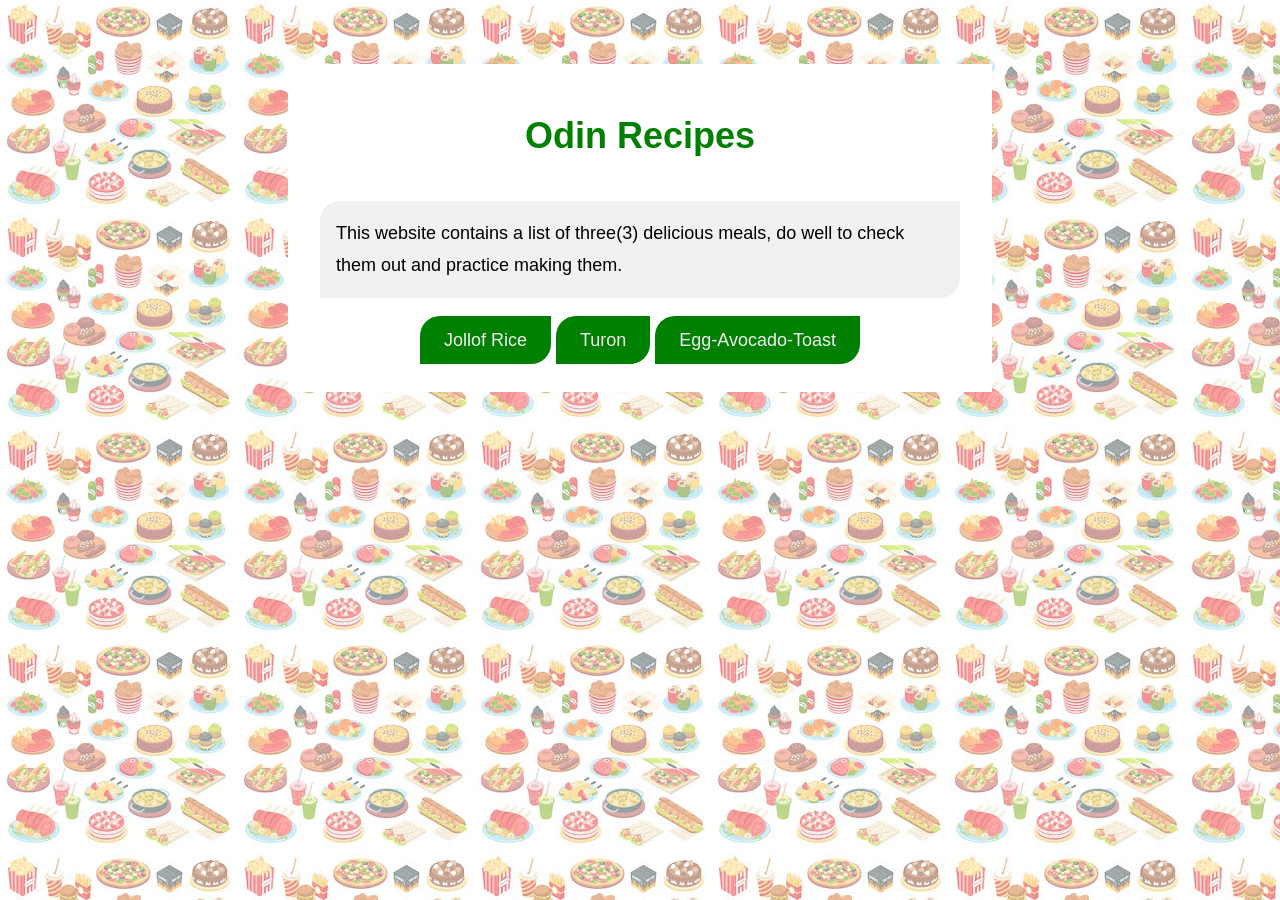
<file: index.html>
<!DOCTYPE html>
<html lang="en">
<head>
    <meta charset="UTF-8">
    <meta name="viewport" content="width=device-width, initial-scale=1.0">
    <link rel="stylesheet" href="style.css">
    <title>Homepage</title>
</head>
<body>
    <div class="bg-image"></div>
    <div class="center-items">
        <h1>Odin Recipes</h1>
        <p>This website contains a list of three(3) delicious meals, do well to check them out and practice making them.</p>
        <a href="recipes/jollof-rice.html">Jollof Rice</a>
        <a href="recipes/turon.html">Turon</a>
        <a href="recipes/egg-avocado-toast.html">Egg-Avocado-Toast</a>
     </div>
   
</body>
</html>
</file>
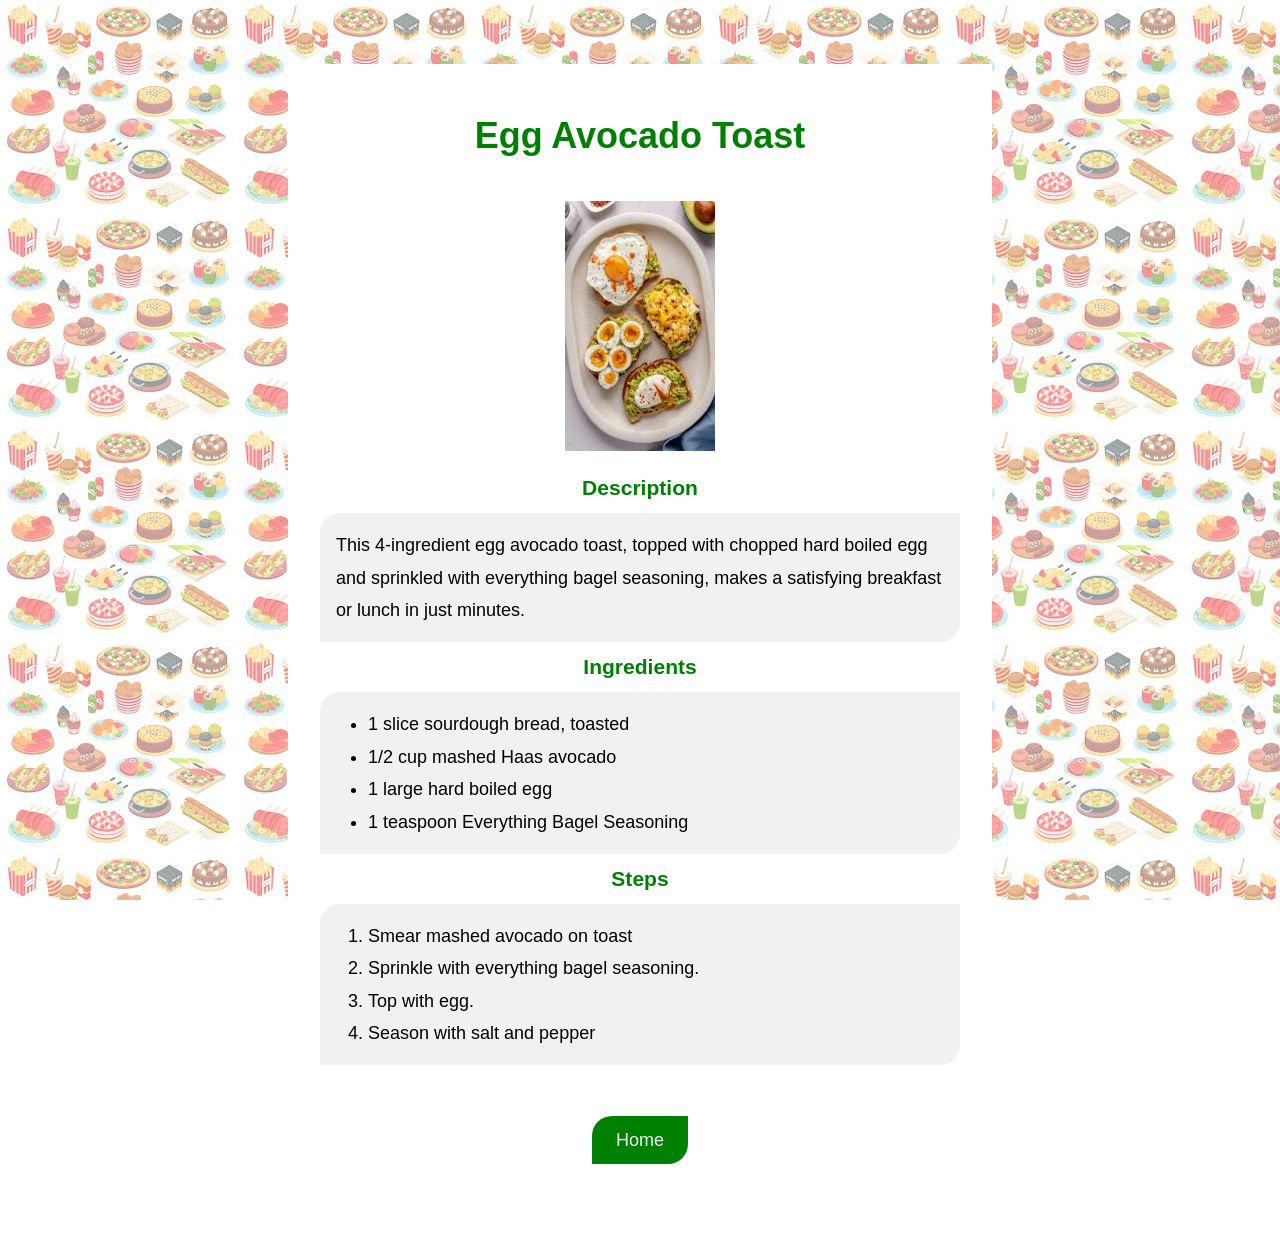
<file: recipes/egg-avocado-toast.html>
<!DOCTYPE html>
<html lang="en">
<head>
    <meta charset="UTF-8">
    <meta name="viewport" content="width=device-width, initial-scale=1.0">
    <link rel="stylesheet" href="../style.css">
    <title>Home|Egg Avocado Toast</title>
</head>
<body>
    <div class="bg-image"></div>
    <div class="center-items">
        <h1>Egg Avocado Toast</h1>
        <img src="../images/egg-avocado-toast.jpeg" alt="image od egg-avocado-toast" height="250px" width="150x">
        <h3>Description</h3>
        <p>This 4-ingredient egg avocado toast, topped with chopped hard boiled egg and sprinkled with everything bagel seasoning, makes a satisfying breakfast or lunch in just minutes.</p>    
        <h3>Ingredients</h3>
        <ul class="center-list">
            <li>1 slice sourdough bread, toasted </li>
            <li>1/2 cup mashed Haas avocado</li>
            <li>1 large hard boiled egg</li>
            <li>1 teaspoon Everything Bagel Seasoning</li>
        </ul>
        <h3>Steps</h3>
        <ol class="center-list">
            <li>Smear mashed avocado on toast</li>
            <li>Sprinkle with everything bagel seasoning. 
            <li>Top with egg.</li> 
            <li>Season with salt and pepper</li>
        </ol><br>
        <a href="../index.html">Home</a>
    </div>

 
    
</body>
</html>
</file>
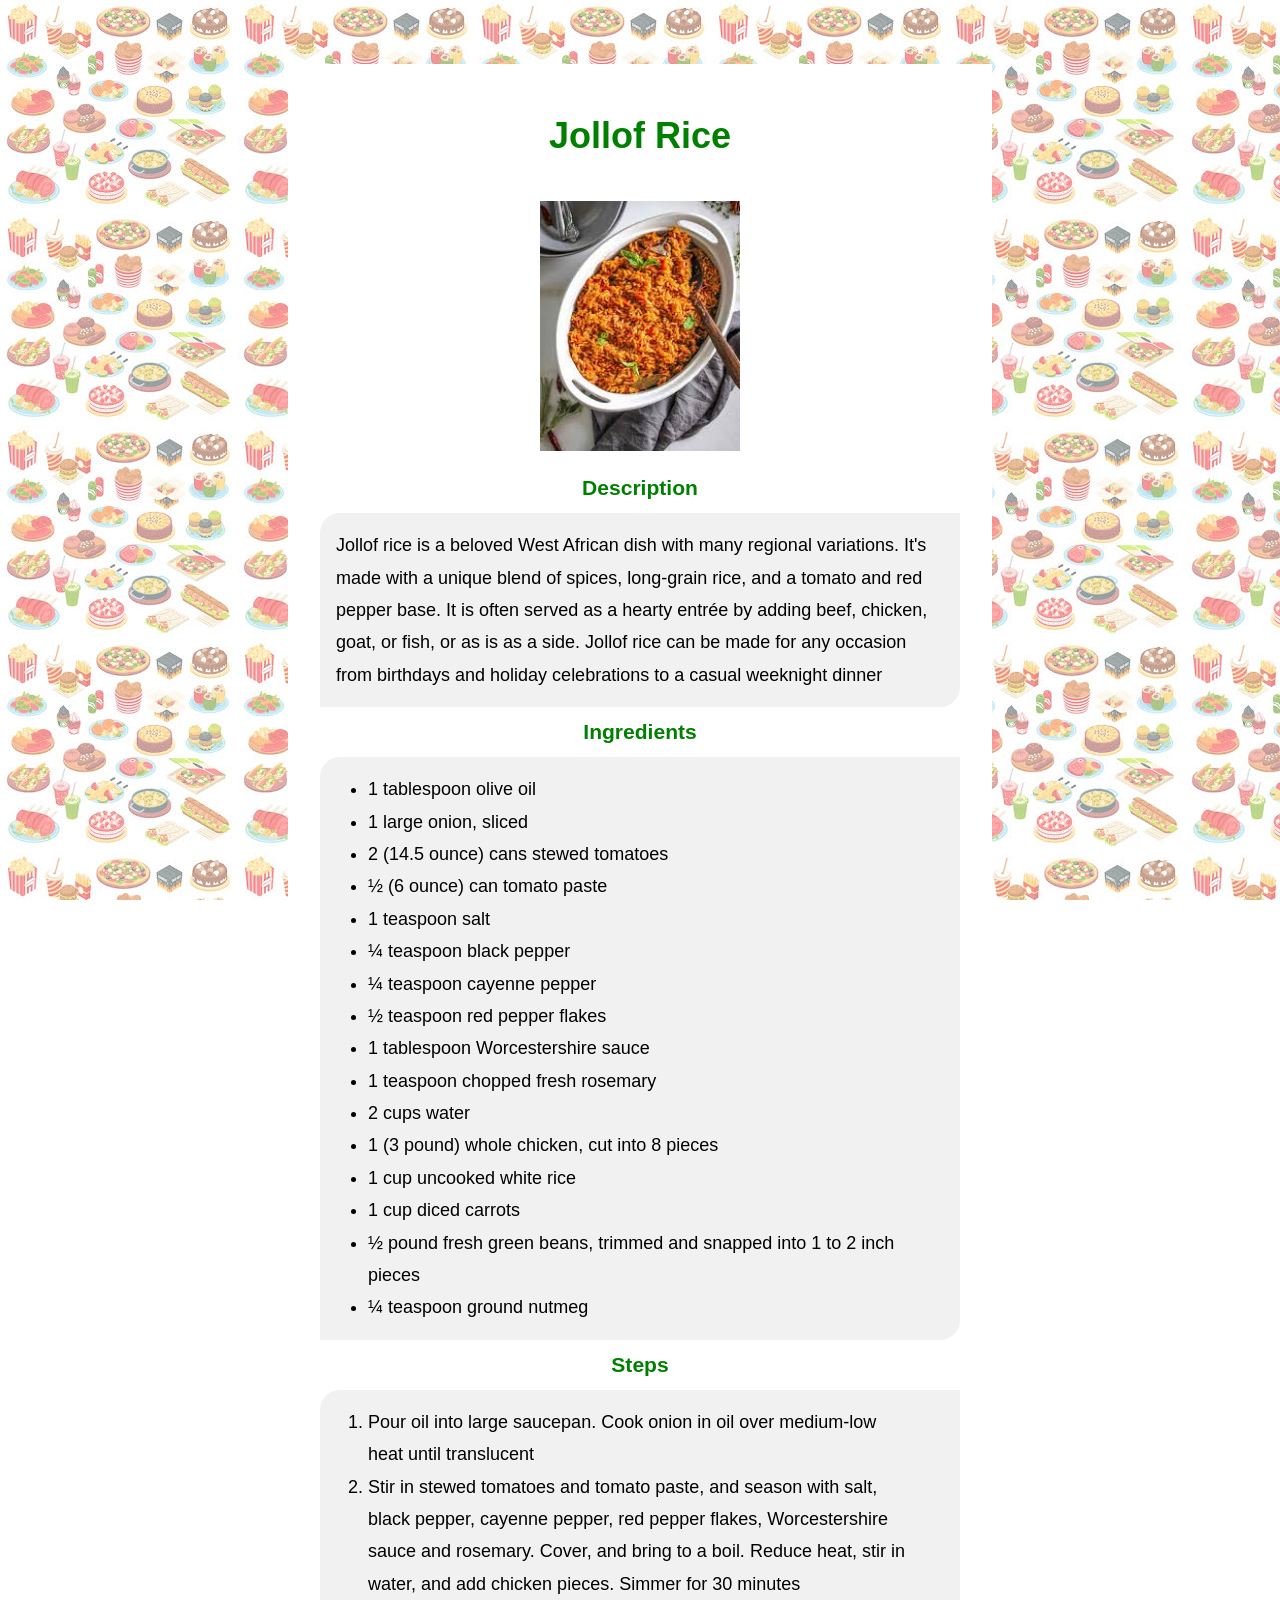
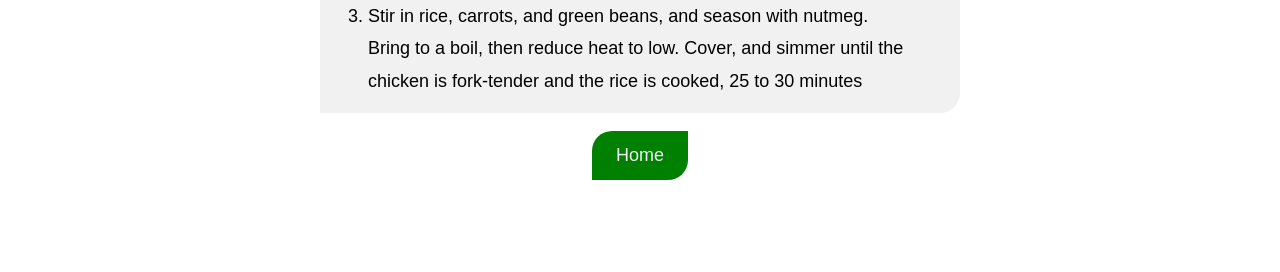
<file: recipes/jollof-rice.html>
<!DOCTYPE html>
<html lang="en">
<head>
    <meta charset="UTF-8">
    <meta name="viewport" content="width=device-width, initial-scale=1.0">
    <link rel="stylesheet" href="../style.css">
    <title>Home|Jollof Rice</title>
</head>
<body>
    <div class="bg-image"></div>
    <div class="center-items">
         <h1>Jollof Rice</h1>
        <img src="../images/jollof-rice.jpeg" alt="image of jollof rice" height="250px" width="200px">
        <h3>Description</h3>
        <p>Jollof rice is a beloved West African dish with many regional variations. It's made with a unique blend of spices, long-grain rice, and a tomato and red pepper base. It is often served as a hearty entrée by adding beef, chicken, goat, or fish, or as is as a side. Jollof rice can be made for any occasion from birthdays and holiday celebrations to a casual weeknight dinner</p>
        <h3>Ingredients</h3>
        <ul class="center-list">
            <li>1 tablespoon olive oil</li>
            <li>1 large onion, sliced</li>
            <li>2 (14.5 ounce) cans stewed tomatoes</li>
            <li>½ (6 ounce) can tomato paste</li>
            <li>1 teaspoon salt</li>
            <li>¼ teaspoon black pepper</li>
            <li>¼ teaspoon cayenne pepper</li>
            <li>½ teaspoon red pepper flakes</li>
            <li>1 tablespoon Worcestershire sauce</li>
            <li>1 teaspoon chopped fresh rosemary</li>
            <li>2 cups water</li>
            <li>1 (3 pound) whole chicken, cut into 8 pieces</li>
            <li>1 cup uncooked white rice</li>
            <li>1 cup diced carrots</li>
            <li>½ pound fresh green beans, trimmed and snapped into 1 to 2 inch pieces</li>
            <li>¼ teaspoon ground nutmeg</li>
        </ul>
        <h3>Steps</h3>
        <ol class="center-list">
            <li>Pour oil into large saucepan. Cook onion in oil over medium-low heat until translucent</li>
            <li>Stir in stewed tomatoes and tomato paste, and season with salt, black pepper, cayenne pepper, red pepper flakes, Worcestershire sauce and rosemary. Cover, and bring to a boil. Reduce heat, stir in water, and add chicken pieces. Simmer for 30 minutes</li>
            <li>Stir in rice, carrots, and green beans, and season with nutmeg. Bring to a boil, then reduce heat to low. Cover, and simmer until the chicken is fork-tender and the rice is cooked, 25 to 30 minutes</li>
        </ol>
        <a href="../index.html">Home</a>
    </div>

    
</body>
</html>
</file>
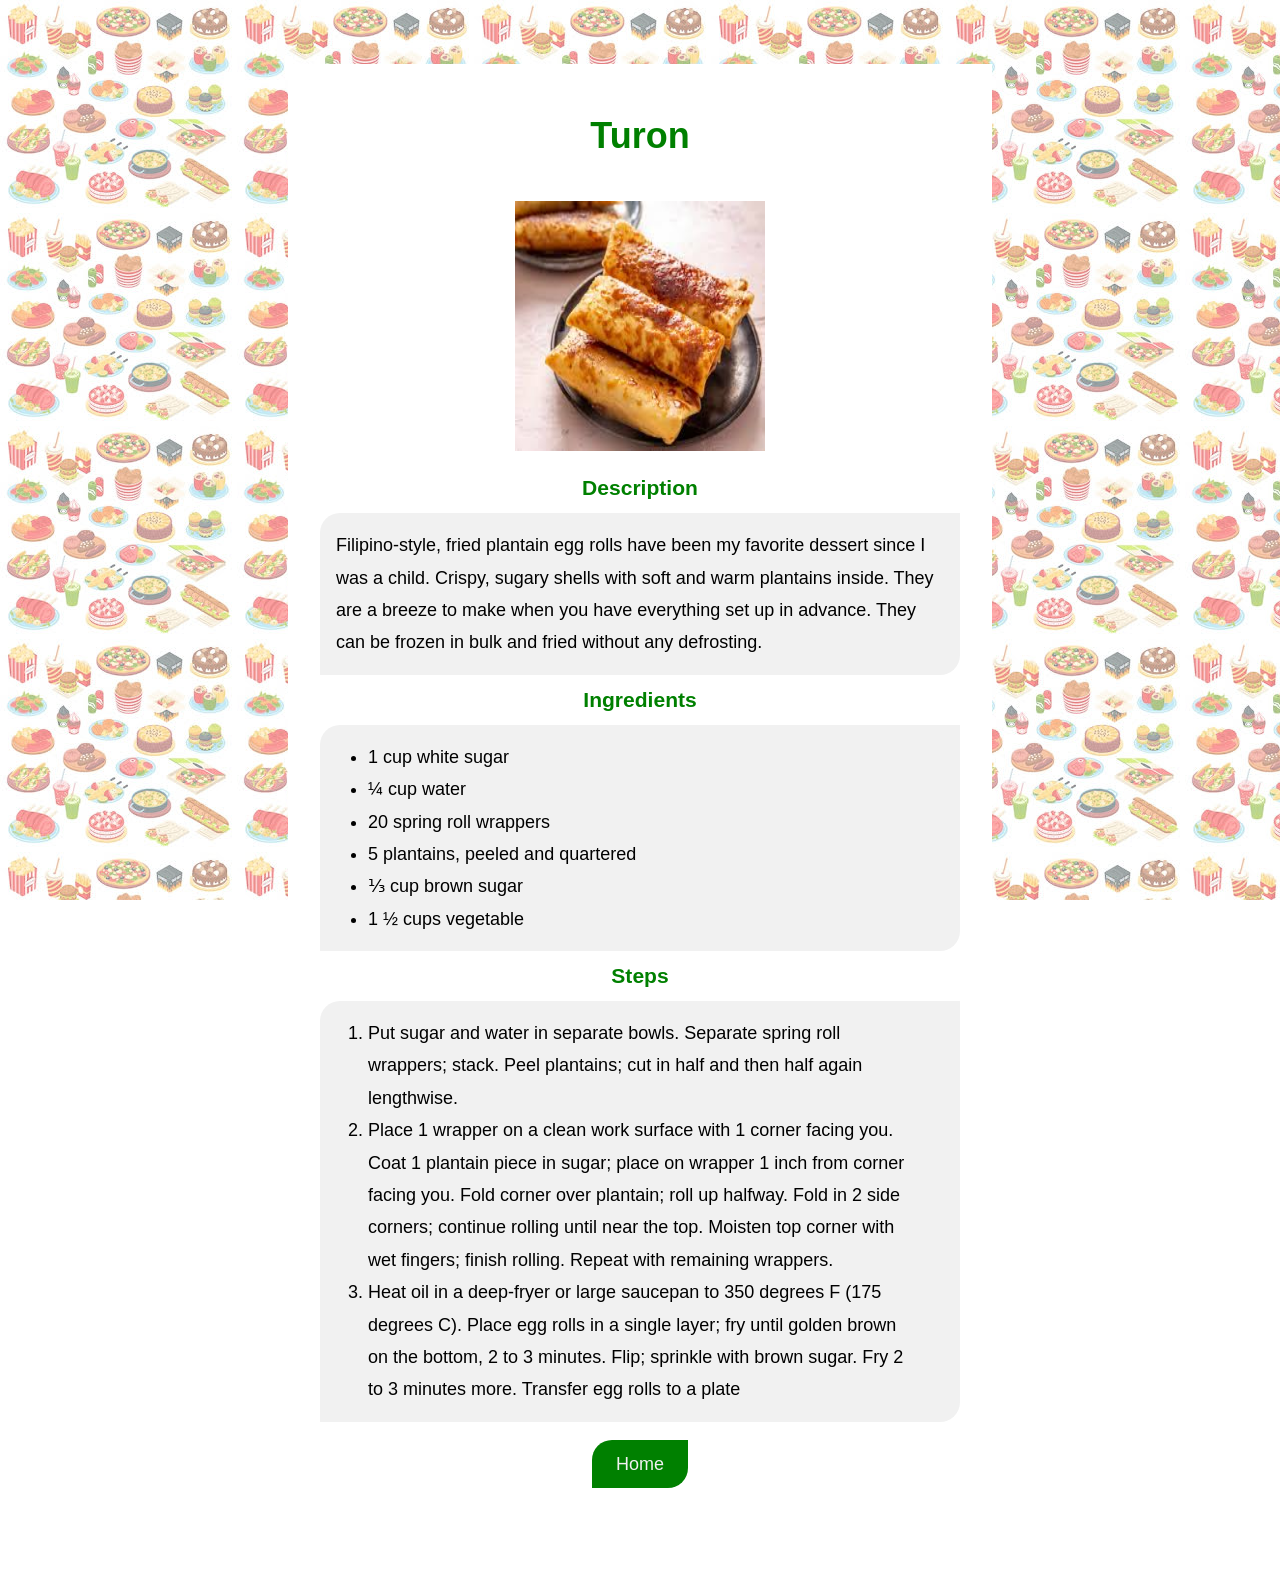
<file: recipes/turon.html>
<!DOCTYPE html>
<html lang="en">
<head>
    <meta charset="UTF-8">
    <meta name="viewport" content="width=device-width, initial-scale=1.0">
    <link rel="stylesheet" href="../style.css">
    <title>Home|Turon</title>
</head>
<body>
    <div class="bg-image"></div>
    <div class="center-items">
        <h1>Turon</h1>
        <img src="../images/turon.jpeg" alt="image of turon" height="250px" width="250px">
        <h3>Description</h3>
        <p>Filipino-style, fried plantain egg rolls have been my favorite dessert since I was a child. Crispy, sugary shells with soft and warm plantains inside. They are a breeze to make when you have everything set up in advance. They can be frozen in bulk and fried without any defrosting.</p>    
        <h3>Ingredients</h3>
        <ul class="center-list">
            <li>1 cup white sugar</li>
            <li>¼ cup water</li>
            <li>20 spring roll wrappers</li>
            <li>5 plantains, peeled and quartered</li>
            <li>⅓ cup brown sugar</li>
            <li>1 ½ cups vegetable</li>
        </ul>
        <h3>Steps</h3>
        <ol class="center-list">
            <li>Put sugar and water in separate bowls. Separate spring roll wrappers; stack. Peel plantains; cut in half and then half again lengthwise.</li>
            <li>Place 1 wrapper on a clean work surface with 1 corner facing you. Coat 1 plantain piece in sugar; place on wrapper 1 inch from corner facing you. Fold corner over plantain; roll up halfway. Fold in 2 side corners; continue rolling until near the top. Moisten top corner with wet fingers; finish rolling. Repeat with remaining wrappers.</li>
            <li>Heat oil in a deep-fryer or large saucepan to 350 degrees F (175 degrees C). Place egg rolls in a single layer; fry until golden brown on the bottom, 2 to 3 minutes. Flip; sprinkle with brown sugar. Fry 2 to 3 minutes more. Transfer egg rolls to a plate</li>
        </ol>
        <a href="../index.html">Home</a>
    </div>
    
    
</body>
</html>
</file>
<file: style.css>
html, body{  
    margin: 0;
    padding: 0;
    font-size: 18px;
    font-family: 'Segoe UI', Tahoma, Geneva, Verdana, sans-serif;
    line-height: 1.8;
}
.bg-image{
    z-index: -1;
    height: 100vh;
    width: 100vw;
    position: fixed;
    top: 0;
    left: 0;
    background-image: url(images/background.jpeg);
    opacity: 0.5;
}
.center-items{
    z-index:1 ;
    margin: 5% auto;
    padding: 8px 32px;
    width: 50%;
    position: relative;
    background-color: white;
    text-align: center;
    overflow: hidden;
}
h1,
h3{
    padding: 8px;
    color: green;
    text-align: center;
    font-weight: bolder;  
}
h3{
    margin: -20px;
}
img{
    margin-bottom: 20px;
}
p{
    padding: 16px;
    background-color: rgb(241, 241, 241);
    text-align: left;
    border-top-left-radius: 20px;
    border-bottom-right-radius: 20px;
}
a{
    display: inline-block;
    padding: 8px 24px;
    background-color: green;
    color: rgb(241, 241, 241);
    border-top-left-radius: 20px;
    border-bottom-right-radius: 20px;
    text-decoration: none;
    margin-bottom: 20px;
}
a:hover{
    background-color: rgb(241, 241, 241);
    color: green;
}
ul.center-list,
ol.center-list{
    text-align: left;
    background-color: rgb(241, 241, 241);
    padding: 16px 48px;
    border-top-left-radius: 20px;
    border-bottom-right-radius: 20px;    
}
</file>
